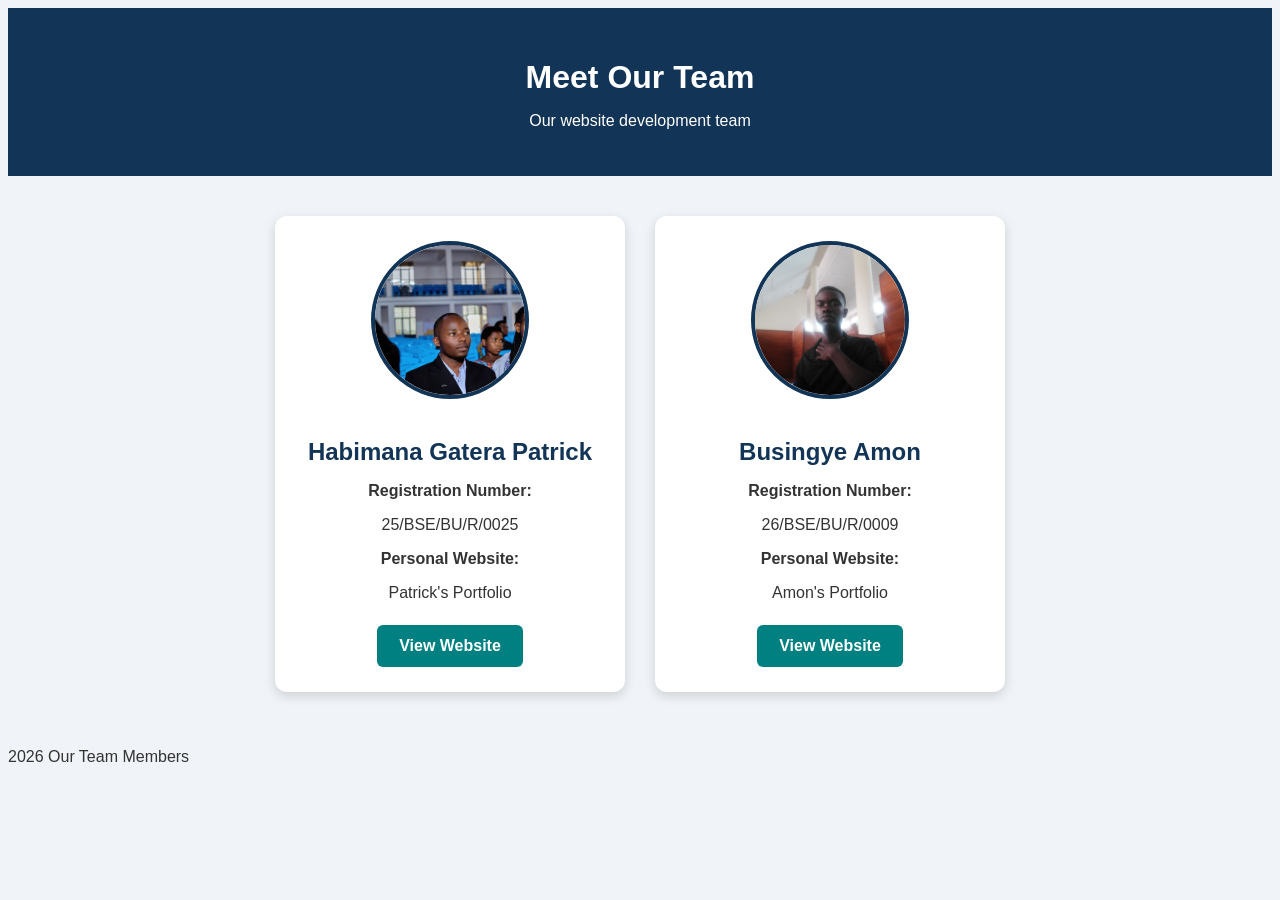
<file: index.html>
<!DOCTYPE html>
<html lang="en">
<head>
    <meta charset="UTF-8">
    <meta name="viewport" content="width=device-width, initial-scale=1.0">
    <title>Our Team Members</title>
    <link rel="stylesheet" href="flex.css">
</head>
<body>
    <header>
        <h1>Meet Our Team</h1>
        <p>Our website development team</p>
    </header>
    <main>
        <section class="team-container">
            <article class="member-card">
                <img src="IMG-20260714-WA0144.jpg"
                     alt="Photo of Habimana Gatera"
                     class="member-photo">
                <h2>Habimana Gatera Patrick</h2>
                <p><strong>Registration Number:</strong></p>
                <p>25/BSE/BU/R/0025</p>
                <p><strong>Personal Website:</strong></p>
                <p>Patrick's Portfolio</p>
                <a href="https://habimanapatrick125-eng.github.io/Personal-Portfolio-Website/"
                   target="_blank"
                   rel="noopener noreferrer"
                   class="view-btn">
                    View Website
                </a>
            </article>
            <article class="member-card">

                <img src="20261019_105341.jpg"
                     alt="Photo of Busingye Amon"
                     class="member-photo">

                <h2>Busingye Amon</h2>

                <p><strong>Registration Number:</strong></p>
                <p>26/BSE/BU/R/0009</p>

                <p><strong>Personal Website:</strong></p>
                <p>Amon's Portfolio</p>

                <a href="https://github.com/busingye2006-cloud/my-portfolio.git"
                   target="_blank"
                   rel="noopener noreferrer"
                   class="view-btn">
                    View Website
                </a>

            </article>

        </section>
    </main>

    <footer>
        <p>2026 Our Team Members</p>
    </footer>

</body>
</html>
</file>
<file: flex.css>
body {
    font-family: Arial, sans-serif;
    background-color: #f0f4f8;
    color: #333;
}
header {
    background-color: #123456;
    color: white;
    text-align: center;
    padding: 30px 15px;
}
header h1 {
    margin-bottom: 10px;
}
.team-container {
    display: flex;
    justify-content: center;
    align-items: stretch;
    gap: 30px;
    flex-wrap: wrap;
    padding: 40px 20px;
.member-card {
    width: 300px;
    max-width: 100%;
    padding: 25px;
    background-color: white;
    text-align: center;
    border-radius: 12px;
    box-shadow: 0 4px 12px rgba(0, 0, 0, 0.15);
}
.member-photo {
    width: 150px;
    height: 150px;
    object-fit: cover;
    border-radius: 50%;
    border: 4px solid #123456;
    margin-bottom: 15px;
}
.member-card h2 {
    color: #123456;
    margin-bottom: 15px;
}
.member-card p {
    margin-bottom: 8px;
    overflow-wrap: anywhere;
}
.view-btn {
    display: inline-block;
    background-color: #008080;
    color: white;
    text-decoration: none;
    padding: 12px 22px;
    margin-top: 15px;
    border-radius: 6px;
    font-weight: bold;
}
.view-btn:hover {
    background-color: #005959;
}
footer {
    background-color: #123456;
    color: white;
    text-align: center;
    padding: 20px;
}
@media (max-width: 650px) {
    .team-container {
        flex-direction: column;
        align-items: center;
    }
    .member-card {
        width: 100%;
        max-width: 350px;
    }
}
</file>
